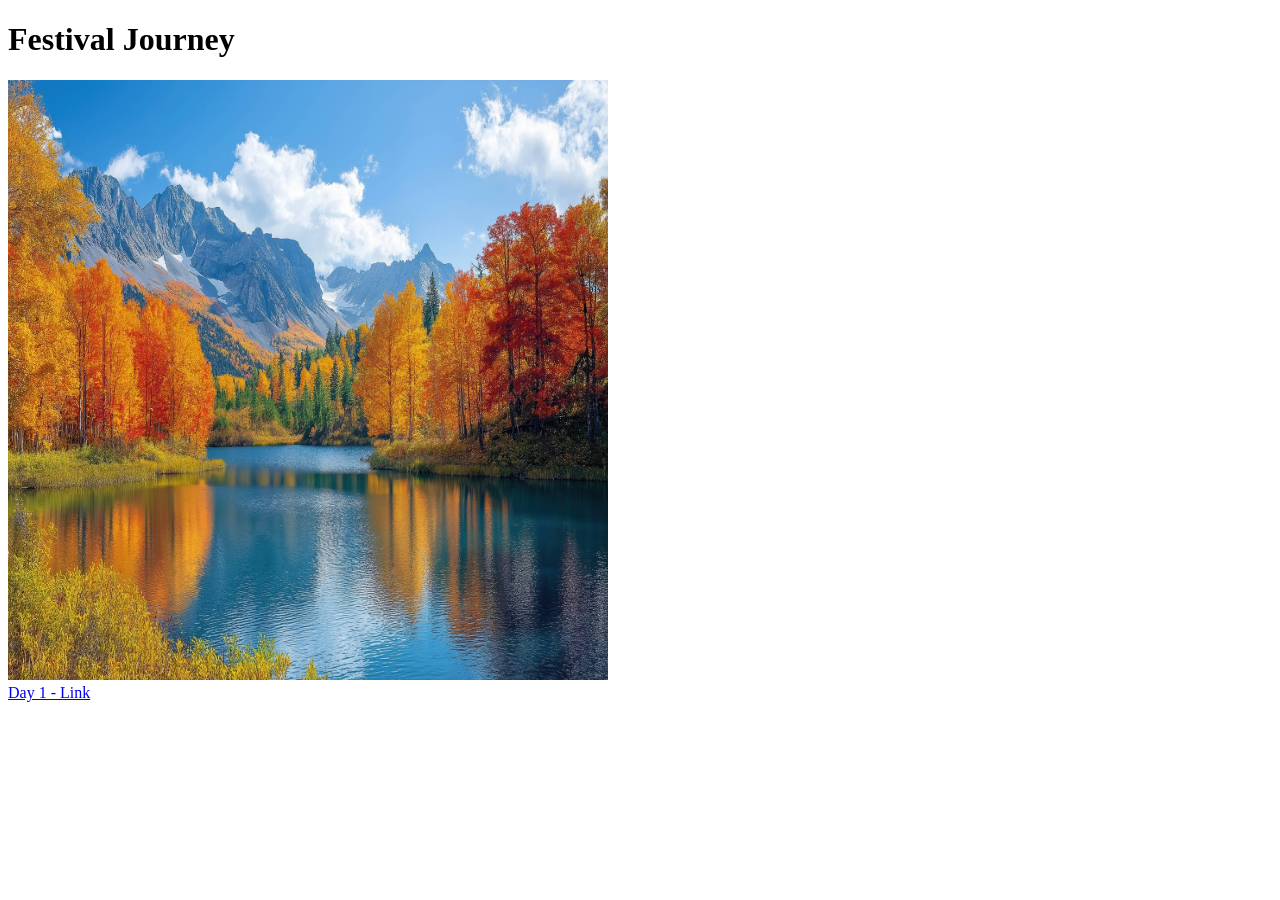
<file: .idea/two/zadatak/festival-journal/index.html>
<!doctype html>
<html lang="en">
<head>
    <meta charset="UTF-8">
    <meta name="viewport"
          content="width=device-width, user-scalable=no, initial-scale=1.0, maximum-scale=1.0, minimum-scale=1.0">
    <meta http-equiv="X-UA-Compatible" content="ie=edge">
    <title>Festival Journey</title>
</head>
<body>
<h1>Festival Journey</h1>
<img src="images/nature.jpeg" width="600" height="600">
<br>
<a href="pages/day1.html">Day 1 - Link</a>
</body>
</html>
</file>
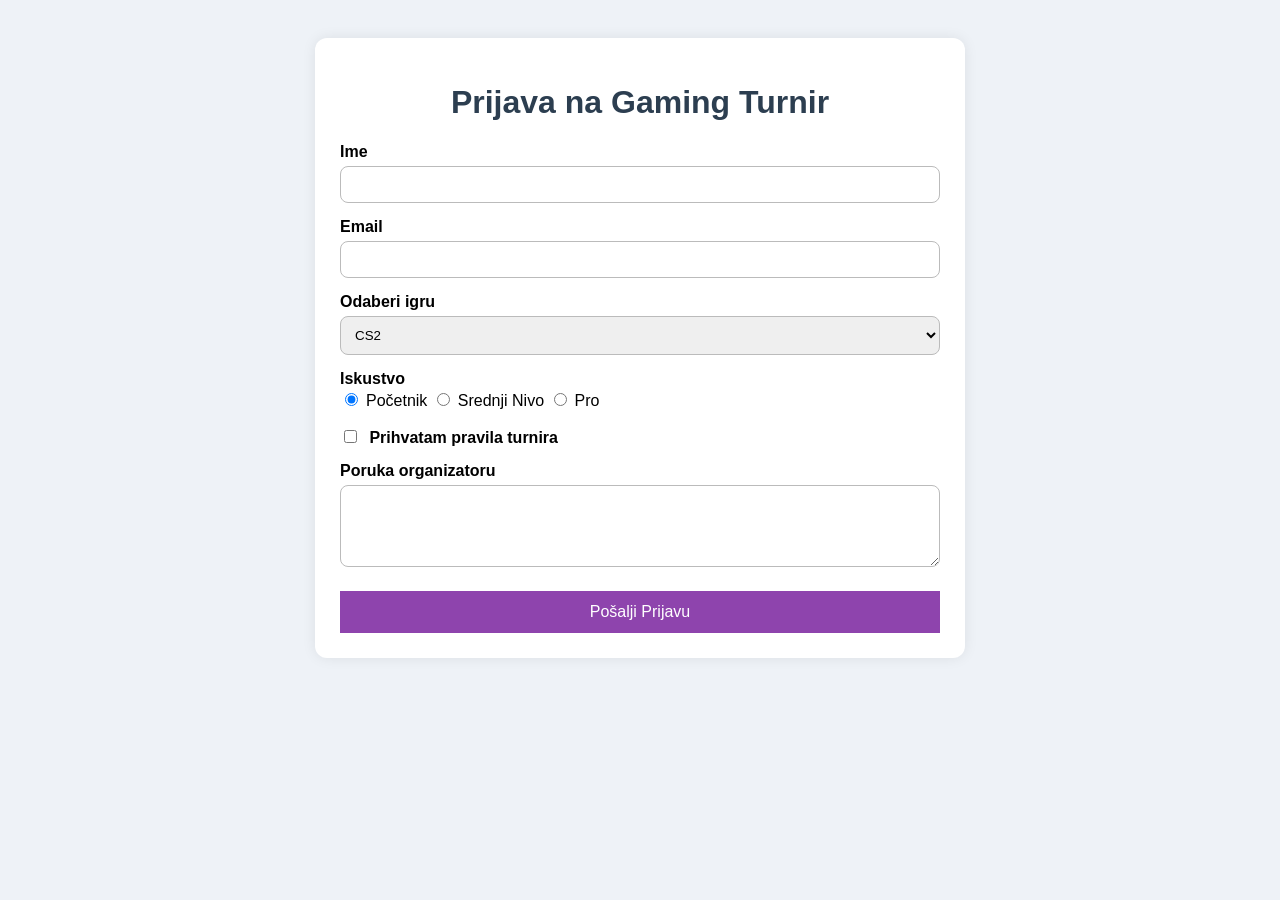
<file: .idea/four/example3.html>
<!doctype html>
<html lang="en">
<head>
    <meta charset="UTF-8">
    <meta name="viewport"
          content="width=device-width, user-scalable=no, initial-scale=1.0, maximum-scale=1.0, minimum-scale=1.0">
    <meta http-equiv="X-UA-Compatible" content="ie=edge">
    <title>Prijava za Gaming Turnir</title>
    <link rel="stylesheet" href="example3.css">
</head>
<body>
<div class="form-box">
    <h1>Prijava na Gaming Turnir</h1>
    <!--    <form action="#" method="POST">-->
    <form onsubmit="prikaziPodatke(event)">
        <label for="ime">Ime</label>
        <input type="text" id="ime" required name="ime">

        <label for="email">Email</label>
        <input type="email" id="email" name="email">

        <label for="igra">Odaberi igru</label>
        <select id="igra" name="igra">
            <option value="cs2">CS2</option>
            <option value="fifa">FIFA</option>
            <option value="minecraft">Minecraft</option>
            <option value="legends">League of Legends</option>
        </select>

        <label>Iskustvo</label>
        <input class="inline" name="iskustvo" value="beginner" type="radio" checked>Početnik
        <input class="inline" name="iskustvo" value="mid" type="radio">Srednji Nivo
        <input class="inline" name="iskustvo" value="pro" type="radio">Pro

        <label>
            <input class="inline" type="checkbox" id="pravila" name="rulesAccepted">
            Prihvatam pravila turnira
        </label>

        <label for="poruka">Poruka organizatoru</label>
        <textarea id="poruka" rows="4" name="poruka"></textarea>

        <!--        <input id="button" type="submit">-->
        <button type="submit">Pošalji Prijavu</button>
    </form>
    <div id="rezultat">

    </div>
</div>
<script src="example3.js"></script>
</body>
</html>
</file>
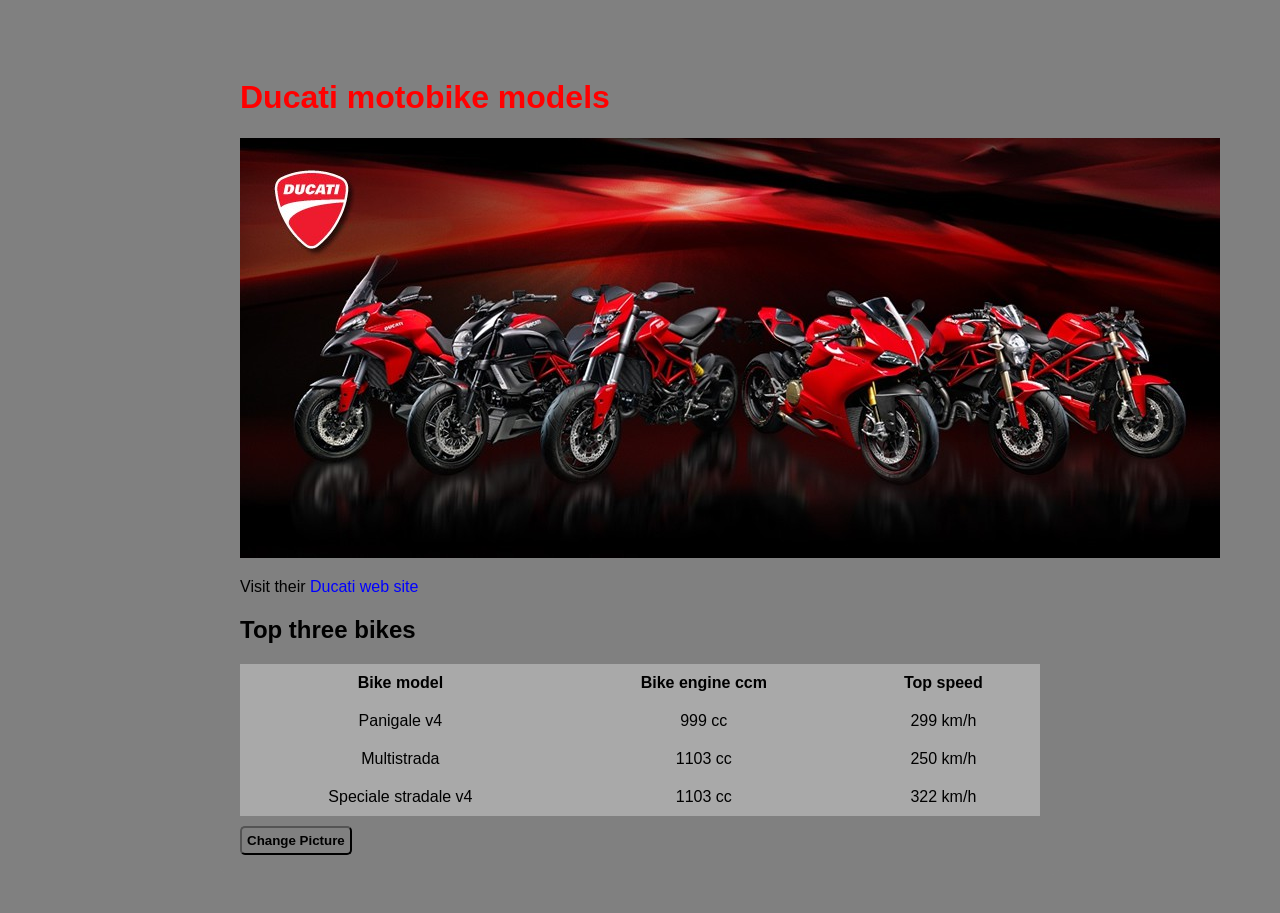
<file: .idea/three/ducati.html>
<!doctype html>
<html lang="en" xmlns="http://www.w3.org/1999/html">
<head>
    <meta charset="UTF-8">
    <meta name="viewport"
          content="width=device-width, user-scalable=no, initial-scale=1.0, maximum-scale=1.0, minimum-scale=1.0">
    <meta http-equiv="X-UA-Compatible" content="ie=edge">
    <title>Ducati pictures</title>
    <style>
        body{
             font-family: Arial, sans-safir;
             background: gray;
             padding: 30px;
        }
        .container{
                    max-width: 800px;
                    margin: auto;
                    background: gray;
                    padding: 20px;
                    border-radius: 10px;
                    box-shadow: 0 0 15 px rgba(0, 0, 0, 0.1);
        }
        .img{
            width: 400px;
            border-radius: 5px;
            display: block;
        }
        h1{
            color: red;
        }
        a{
            color: blue;
            text-decoration: none;
            font-weigght: bold;
        }
        a:hover{
                text-decoration:underline;
        }
        table{
              width: 100%;
              border-collapse: collapse;
              margine-top: 15px;
        }
        th,td{
              padding: 10px;
              text-align: center;
              background: #A9A9A9;
        }
        button{
            padding: 5px 5px;
            margin-top: 10px;
            background: gray;
            color: black;
            border-radius: 5px;
            cursor: pointer;
            font-weight: bold;
        }
        button:hover{
            background: darkgray;
        }



    </style>
</head>

<body>
        <div class="container">
            <h1>Ducati motobike models</h1>
            <img id="bikeImage"
                 alt="Bike"
            src="./images/Ducati-Lineup.jpg">
        <br>
            <p>
                Visit their <a href="https://www.ducati.com/ww/en/home" target="blank"> Ducati web site</a>
            </p>
            <h2>Top three bikes</h2>
            <table>
                <tr>
                    <th>Bike model</th>
                    <th>Bike engine ccm</th>
                    <th>Top speed</th>
                </tr>
                <tr>
                    <td>Panigale v4</td>
                    <td>999 cc</td>
                    <td>299 km/h</td>
                </tr>
                <tr>
                    <td>Multistrada</td>
                    <td>1103 cc</td>
                    <td>250 km/h</td>
                </tr>
                <tr>
                    <td>Speciale stradale v4</td>
                    <td>1103 cc</td>
                    <td>322 km/h</td>
                </tr>
            </table>
        <button onclick="changeImage()">Change Picture </button>
        </div>
        <script>

            // Pravimo listu (niz) svih tvojih slika
      const slike = [
          "./images/Ducati-Lineup.jpg",
          "./images/ducati_desertx.jpg",
          "./images/ducati_hyper.jpg",
          "./images/ducati_speciale.jpg"

      ];

      let trenutnaSlika = 0;

      function changeImage() {
          const img = document.getElementById("bikeImage");
              trenutnaSlika++;
              if (trenutnaSlika >= slike.length) {
              trenutnaSlika = 0;
          }
          img.src = slike[trenutnaSlika];
      }
        </script>
</body>
</html>
</file>
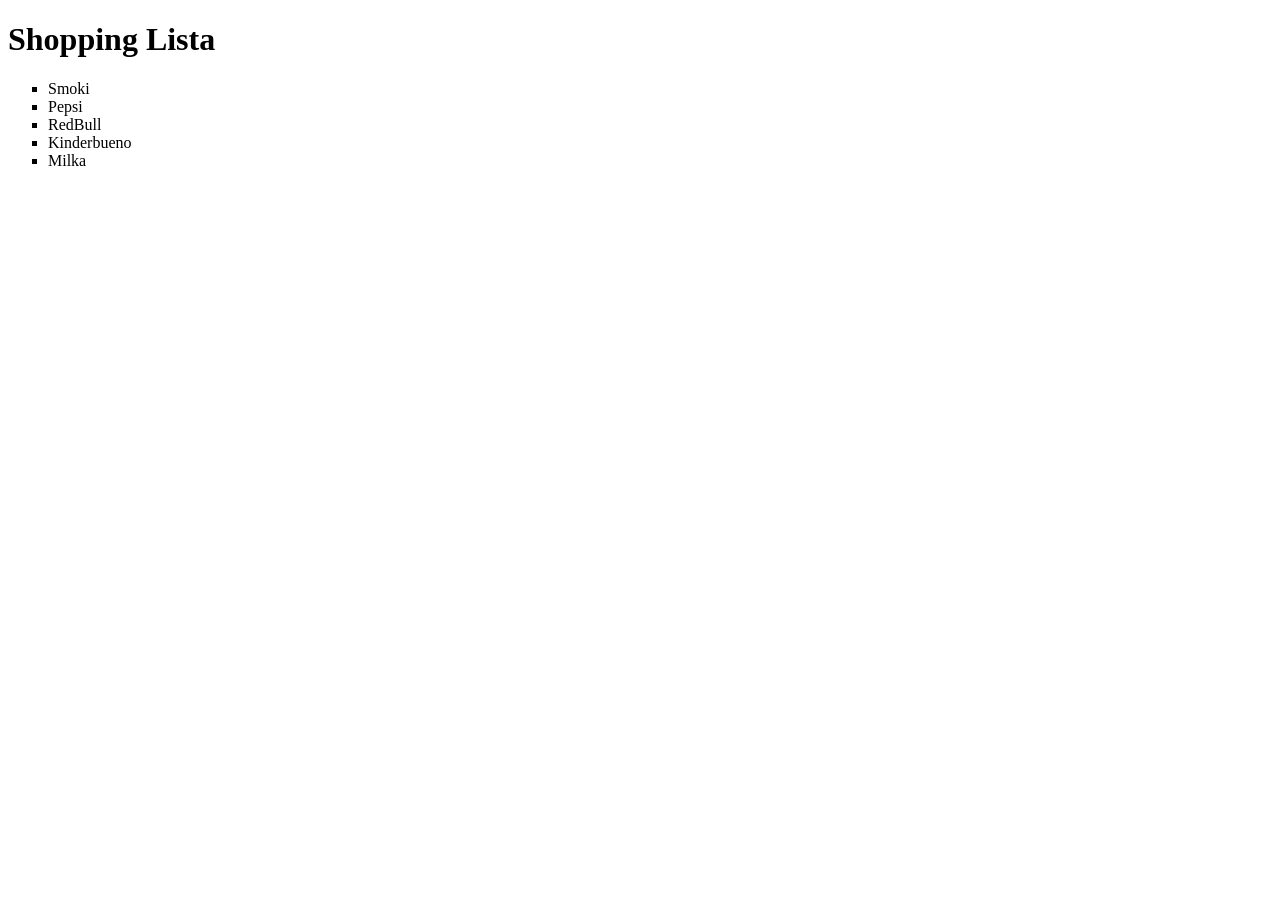
<file: .idea/three/game.html>
<!doctype html>
<html lang="en">
<head>
    <meta charset="UTF-8">
    <meta name="viewport"
          content="width=device-width, user-scalable=no, initial-scale=1.0, maximum-scale=1.0, minimum-scale=1.0">
    <meta http-equiv="X-UA-Compatible" content="ie=edge">
    <title>Shopping Lista</title>
</head>
<body>
<h1>Shopping Lista</h1>
<ul type="square">
    <li>Smoki</li>
    <li>Pepsi</li>
    <li>RedBull</li>
    <li>Kinderbueno</li>
    <li>Milka</li>
</ul>
</body>
</html>
</file>
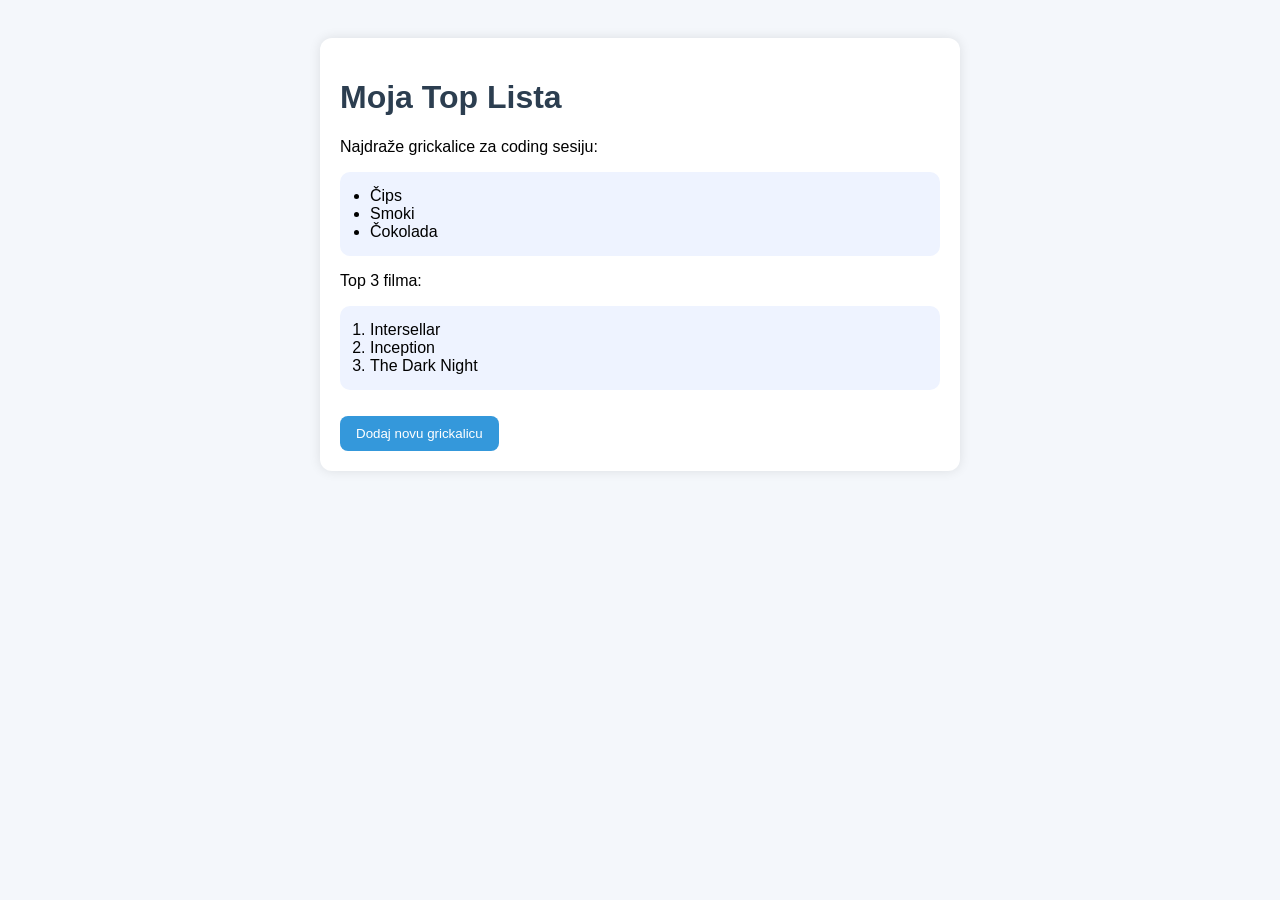
<file: .idea/three/zadatak.html>
<!doctype html>
<html lang="en">
<head>
    <meta charset="UTF-8">
    <meta name="viewport"
          content="width=device-width, user-scalable=no, initial-scale=1.0, maximum-scale=1.0, minimum-scale=1.0">
    <meta name="description" content="Automobili Auto">
    <title>Document</title>
    <style>
        body{
            font-family: Arial, sans-serif;
            background: #f4f7fb;
            padding: 30px;
        }
        .card{
            max-width: 600px;
            margin: auto;
            background: white;
            padding: 20px;
            border-radius: 12px;
            box-shadow: 0 0 12px rgba(0, 0, 0, 0.1);
        }
        h1{
            color:#2c3e50;
        }
        ul, ol{
            background: #eef3ff;
            padding: 15px 30px;
            border-radius: 10px;
        }
        button{
            padding: 10px 16px;
            border: none;
            background: #3498db;
            color: white;
            border-radius: 8px;
            cursor: pointer;
            margin-top: 10px;
        }

        button:hover{
            background: #2980b9;
        }
    </style>
</head>
<body>
<div class="card">
    <h1>Moja Top Lista</h1>
    <p>Najdraže grickalice za coding sesiju:</p>
    <ul id="snackList">
        <li>Čips</li>
        <li>Smoki</li>
        <li>Čokolada</li>
    </ul>
    <p>Top 3 filma:</p>
    <ol>
        <li>Intersellar</li>
        <li>Inception</li>
        <li>The Dark Night</li>
    </ol>

    <button onclick="dodajSnack()">Dodaj novu grickalicu</button>
</div>
<script>
    function dodajSnack(){
        //ugrađena funkcija prompt("Unesi naziv grickalice");
        let noviSnack = prompt("Unesi naziv grickalice:");
        if(noviSnack!==null && noviSnack.trim()!==""){
            let listItem = document.createElement("li");
            listItem.textContent=noviSnack;
            const unorderedList = document.getElementById("snackList");
            unorderedList.appendChild(listItem);
        }
    }
</script>
</body>
</html>
</file>
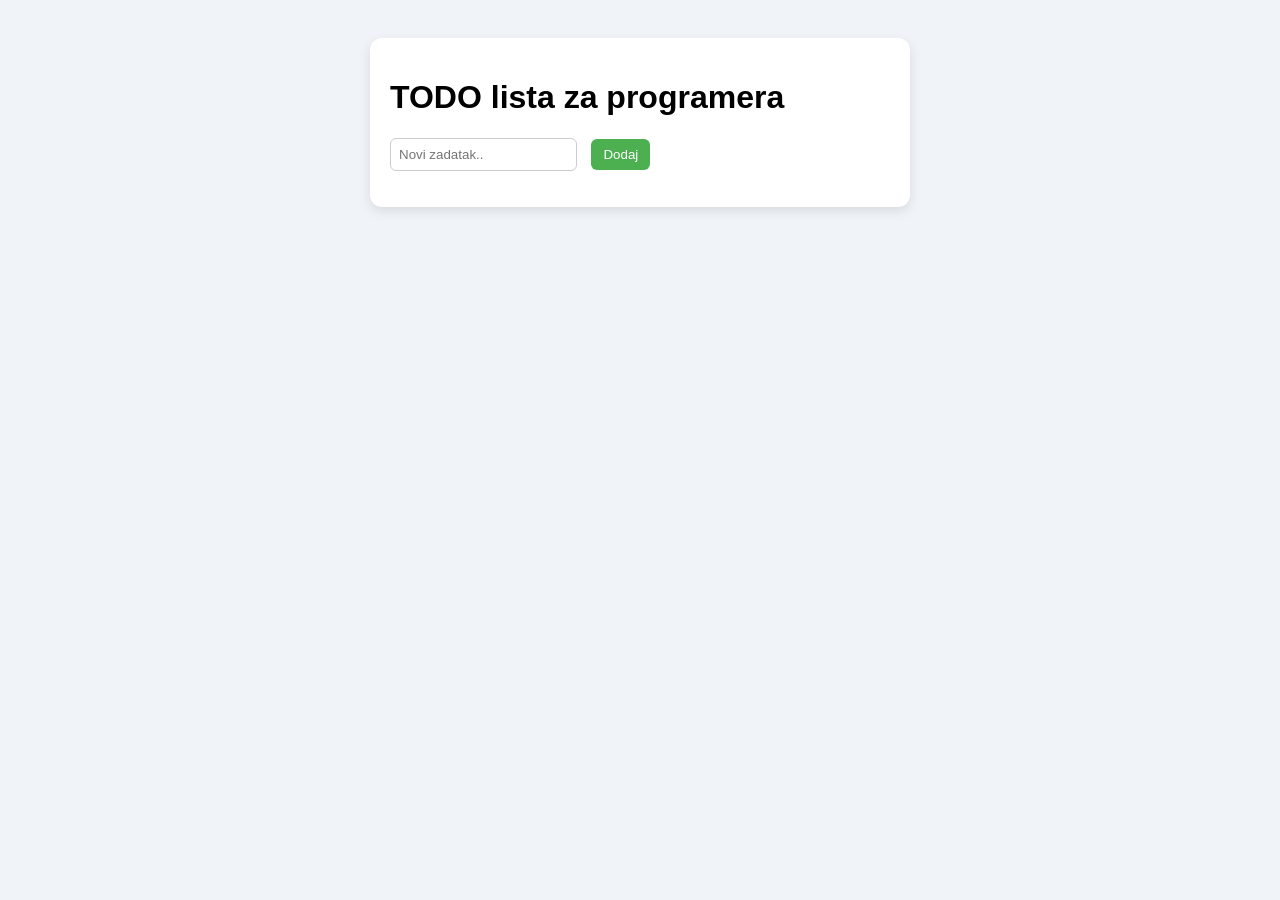
<file: .idea/five/ToDo/example4.html>
<!doctype html>
<html lang="en">
<head>
    <meta charset="UTF-8">
    <meta name="viewport"
          content="width=device-width, user-scalable=no, initial-scale=1.0, maximum-scale=1.0, minimum-scale=1.0">
    <meta http-equiv="X-UA-Compatible" content="ie=edge">
    <title>Lista Zadataka</title>
    <link rel="stylesheet" href="example4.css">
    <script src="example4.js" defer></script>
</head>
<body>
<div class="box">
    <h1>TODO lista za programera</h1>
    <input type="text" id="taskInput" placeholder="Novi zadatak..">
    <button onclick="addTask()">Dodaj</button>

    <ul id="taskList">
    </ul>
</div>
</body>
</html>
</file>
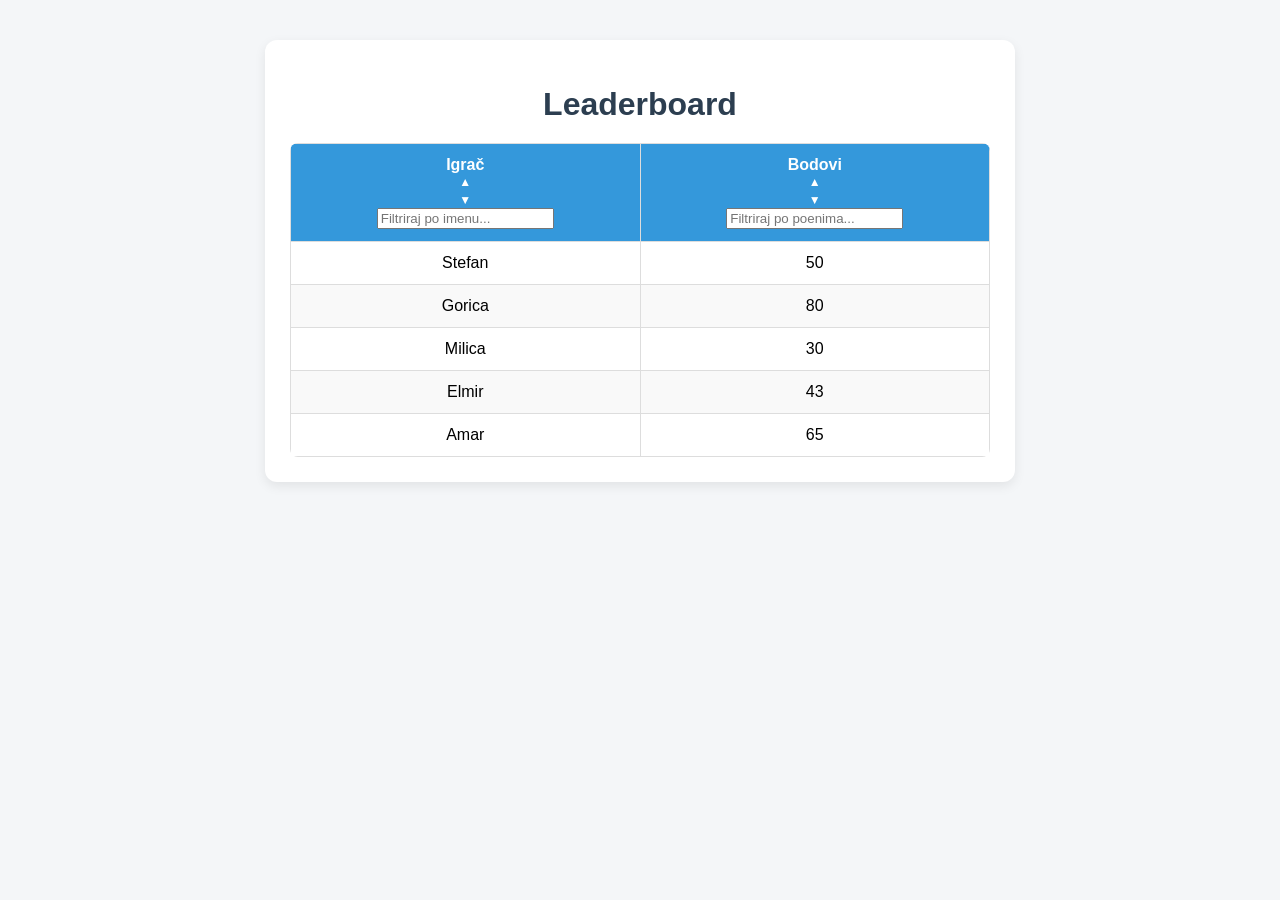
<file: .idea/six/table/example6.html>
<!doctype html>
<html lang="en">
<head>
    <meta charset="UTF-8">
    <meta name="viewport"
          content="width=device-width, user-scalable=no, initial-scale=1.0, maximum-scale=1.0, minimum-scale=1.0">
    <meta http-equiv="X-UA-Compatible" content="ie=edge">
    <title>Leaderboard</title>
    <link rel="stylesheet" href="example6.css">
    <script src="example6.js" defer></script>
</head>
<body>
    <div class="container">
        <h1>Leaderboard</h1>
        <table id="tabla"></table>

    </div>
</body>
</html>
</file>
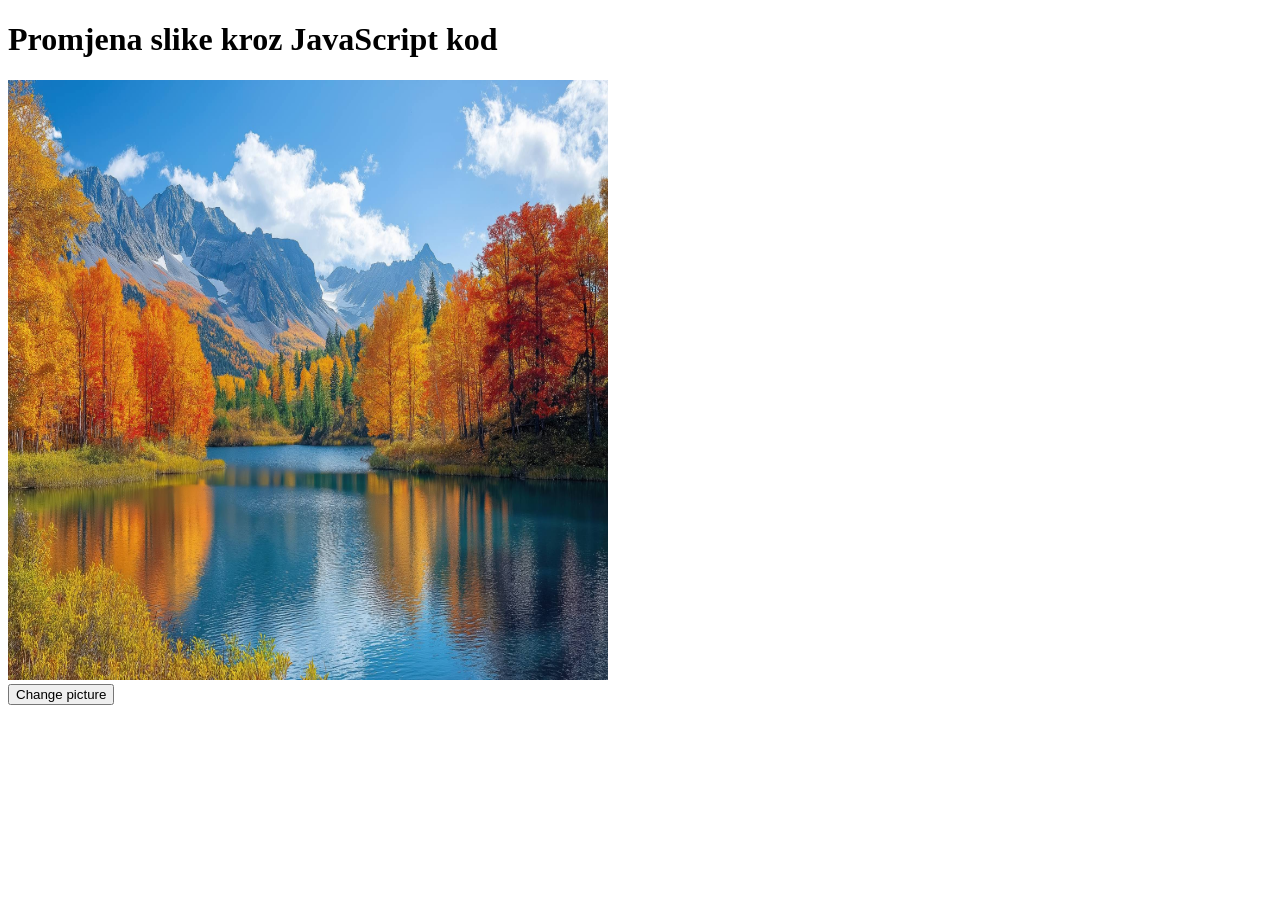
<file: .idea/two/zadatak/festival-journal/single_index.html>
<!doctype html>
<html lang="en">
<head>
    <meta charset="UTF-8">
    <meta name="viewport"
          content="width=device-width, user-scalable=no, initial-scale=1.0, maximum-scale=1.0, minimum-scale=1.0">
    <meta http-equiv="X-UA-Compatible" content="ie=edge">
    <title>Festival Journey</title>
</head>
<body>
<h1>Promjena slike kroz JavaScript kod</h1>
<img id="myImage" src="images/nature.jpeg" width="600" height="600">
<br>
<button onclick="changeImage()">Change picture</button>

<script src="change_picture.js"></script>
</body>
</html>
</file>
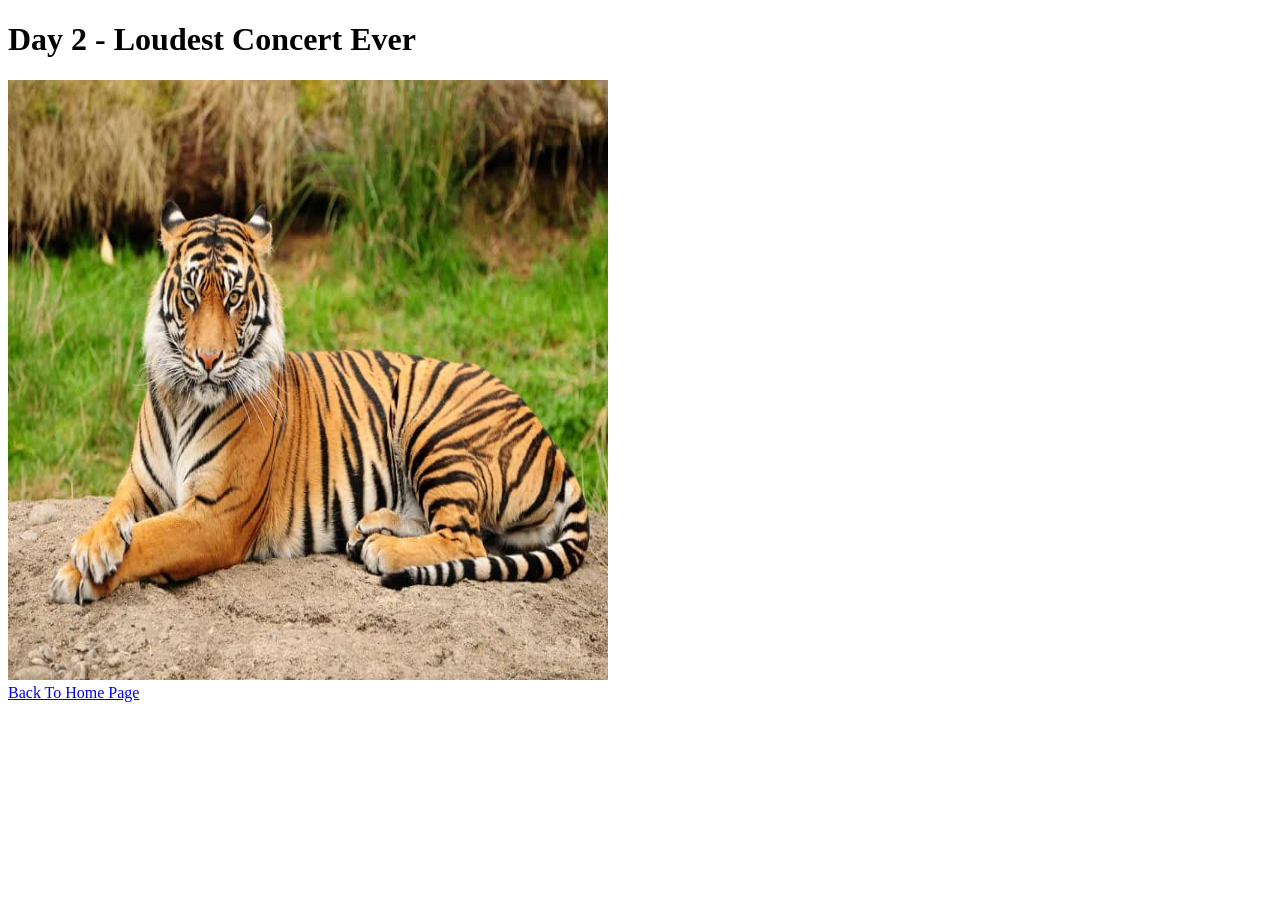
<file: .idea/two/zadatak/festival-journal/pages/day1.html>
<!doctype html>
<html lang="en">
<head>
    <meta charset="UTF-8">
    <meta name="viewport"
          content="width=device-width, user-scalable=no, initial-scale=1.0, maximum-scale=1.0, minimum-scale=1.0">
    <meta http-equiv="X-UA-Compatible" content="ie=edge">
    <title>Day 1 - Festival Journey</title>
</head>
<body>
<h1>Day 2 - Loudest Concert Ever</h1>
<img src="../images/animal.jpg" width="600" height="600">
<br>
<a href="../index.html">Back To Home Page</a>
</body>
</html>
</file>
<file: .idea/four/example3.css>
body {
    font-family: Arial, sans-serif;
    background: #eef2f7;
    padding: 30px;
}

.form-box {
    max-width: 600px;
    margin: auto;
    background: white;
    padding: 25px;
    border-radius: 12px;
    box-shadow: 0 0 14px rgba(0, 0, 0, 0.08);
}

h1 {
    text-align: center;
    color: #2c3e50;
}

label {
    display: block;
    margin-top: 15px;
    font-weight: bold;
}

input, select, textarea {
    width: 100%;
    padding: 10px;
    margin-top: 5px;
    border: 1px solid #bbb;
    border-radius: 8px;
    box-sizing: border-box;
}

.inline {
    width: auto;
    margin-right: 8px;
}
button {
    margin-top: 20px;
    padding: 12px;
    width: 100%;
    border: none;
    background: #8e44ad;
    color: white;
    font-size: 16px;
    cursor: pointer;
}

button:hover {
    background: #6c3483;
}
/*#button {*/
/*    margin-top: 20px;*/
/*    padding: 12px;*/
/*    width: 100%;*/
/*    border: none;*/
/*    background: #8e44ad;*/
/*    color: white;*/
/*    font-size: 16px;*/
/*    cursor: pointer;*/
/*}*/

/*#button:hover {*/
/*    background: #6c3483;*/
/*}*/
#rezultat{
    margin-top: 20px;
    padding: 15px;
    background: #f4ecf7;
    border-radius: 10px;
    display: none;
}
</file>
<file: .idea/five/ToDo/example4.css>
body {
            font-family: 'Segoe UI', Tahoma, sans-serif;
            background: #f0f3f7;
            padding: 30px;
        }

        .box {
            max-width: 500px;
            margin: auto;
            background: white;
            padding: 20px;
            border-radius: 12px;
            box-shadow: 0 4px 12px rgba(0, 0, 0, 0.1);
        }

        button {
            margin-left: 10px;
            background: #4CAF50;
            color: white;
            border: none;
            border-radius: 6px;
            cursor: pointer;
            padding: 8px 12px;
            transition: 0.2s;
        }

        button:hover {
            background: #45a049;
        }

        input {
            padding: 8px;
            border-radius: 6px;
            border: 1px solid #ccc;
            transition: 0.2s;
        }

        input:focus {
            border-color: #4CAF50;
            outline: none; /** ovo je ključ da radi **/
            box-shadow: 0 0 5px rgba(76, 175, 80, 0.5);
        }

        ul{
            list-style: none;
            padding: 0;
        }

        li{
            margin: 8px 0;
            padding: 10px;
            background: #f9f9f9;
            border-radius: 8px;

            display: flex;
            flex-direction: row;
            justify-content: space-between;
            align-items: center;
        }

        li:hover{
            background: #eef2f7;
        }

        li button{
            background: #ff4d4d;
            border-radius: 50%;
            width: 25px;
            height: 25px;
            padding: 0px;
            margin-left: 10px;
        }

        li button:hover{
            background: #cc0000;
        }
</file>
<file: .idea/six/table/example6.css>
body{
    font-family: 'Segoe UI', Tahoma, sans-serif;
    background: #f4f6f8;
    margin: 0;
    padding: 40px;
    text-align: center;
}

.container{
    max-width: 700px;
    margin: auto;
    background: white;
    padding: 25px;
    border-radius: 12px;
    box-shadow: 0 4px 12px rgba(0, 0, 0, 0.08);
}

table {
    width: 100%;
    margin: auto;
    border-collapse: collapse;
    overflow: hidden;
    border-radius: 8px;
}

th, td {
    padding: 12px;
    border: 1px solid #ddd;
}

th{
    background: #3498db;
    color: white;
}

tbody tr:nth-child(even){
    background: #f9f9f9;
}

tr:hover{
    background: #eef6fc;
}

button {
    margin-bottom: 20px;
    padding: 10px 18px;
    border: none;
    border-radius: 8px;
    background: #3498db;
    color: white;
    font-size: 15px;
    cursor: pointer;
    transition: 0.3s;
}

button:hover{
    background: #2980b9;
}

h1 {
    text-align: center;
    margin-bottom: 20px;
    color: #2c3e50;
}

.header-content{
    display: flex;
    justify-content: space-between;
    align-items: center;
}

.sort-controls{
    display: flex;
    flex-direction: column;
    gap: 2px;
}

.sort-arrow{
    cursor: pointer;
    font-size: 12px;
    line-height: 1;
    padding: 2px 4px;
    border-radius: 4px;
}

.sort-arrow:hover{
    background: rgba(255, 255, 255, 0.2);
}

.pagination{
    margin-top: 20px;
    display: flex;
    justify-content: center;
    align-items: center;
    gap: 15px;
}
</file>
